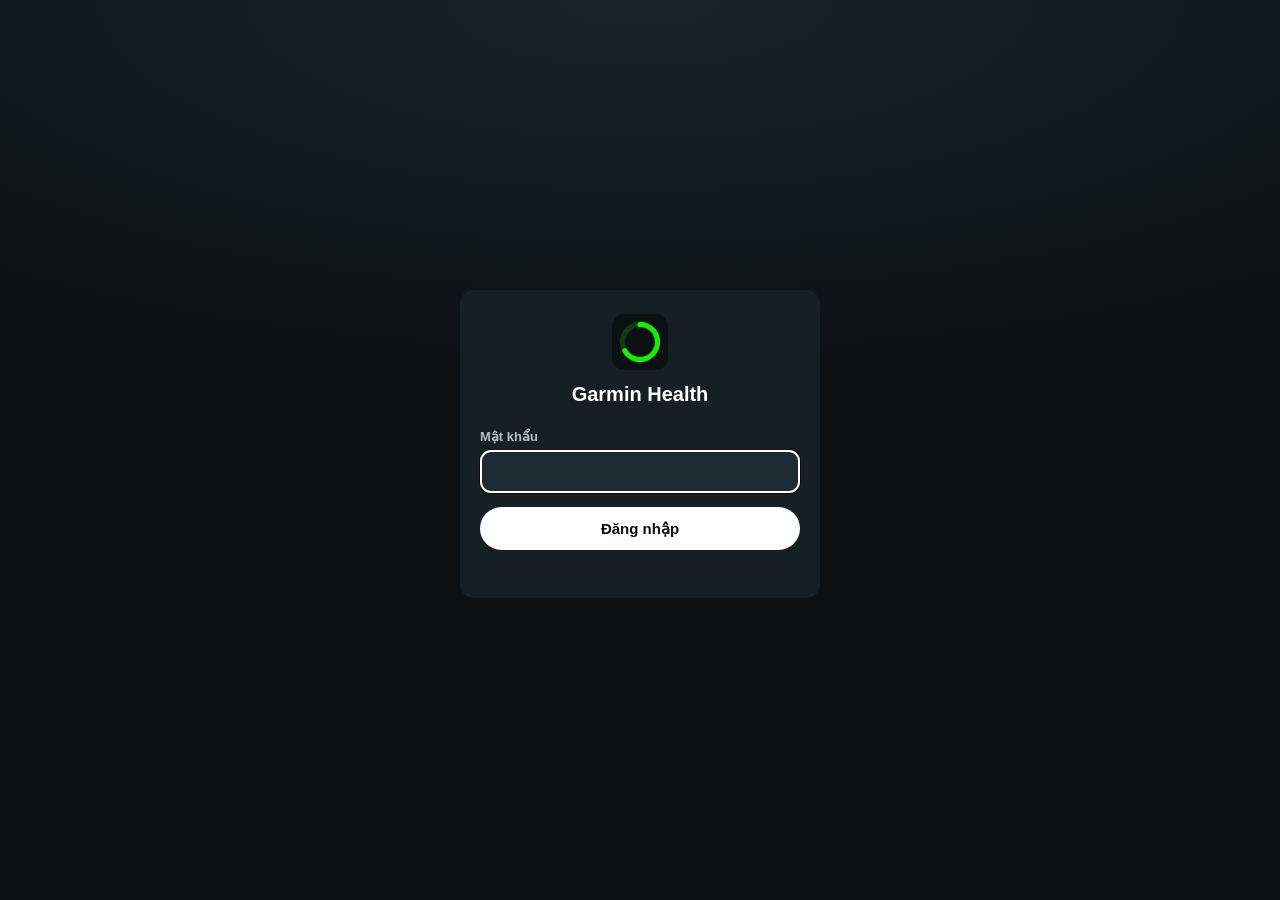
<file: web/login.html>
<!doctype html>
<html lang="vi">
<head>
  <meta charset="utf-8">
  <meta name="viewport" content="width=device-width, initial-scale=1, viewport-fit=cover">
  <meta name="theme-color" content="#0b1013">
  <title>Đăng nhập · Garmin Health</title>
  <link rel="icon" href="icon.svg" type="image/svg+xml">
  <link rel="manifest" href="manifest.webmanifest">
  <link rel="stylesheet" href="styles.css">
</head>
<body>
  <main class="app login">
    <form class="card" id="login">
      <img src="icon.svg" alt="" width="56" height="56">
      <h1>Garmin Health</h1>
      <div class="field">
        <label for="pw">Mật khẩu</label>
        <input id="pw" name="password" type="password" autocomplete="current-password" required autofocus>
      </div>
      <button class="btn" type="submit">Đăng nhập</button>
      <p class="note" id="msg" role="alert"></p>
    </form>
  </main>
  <noscript>Cần bật JavaScript.</noscript>
  <script src="login.js"></script>
</body>
</html>
</file>
<file: web/styles.css>
/* Garmin Health — giao diện tối kiểu WHOOP. Màu kiểm bằng validator dataviz (nền #1A2227). */
:root {
  color-scheme: dark;
  --bg: #0b1013;
  --bg-top: #18232a;
  --card: #161f24;
  --card-2: #1e2a31;
  --line: #2a363e;
  --text: #ffffff;
  --text-2: #b4bec5;
  --text-3: #7d8a93;
  --green: #16ec06;
  --yellow: #ffde00;
  --red: #ff0026;
  --strain: #0a84d6;
  --strain-hi: #3aa7f0;
  --sleep: #a5b4fc;
  --st-awake: #e2e8f0;
  --st-rem: #a5b4fc;
  --st-light: #7b84f4;
  --st-deep: #4f46e5;
  --good: #16ec06;
  --bad: #ff4d61;
  --radius: 14px;
  --gap: 12px;
  --font: -apple-system, BlinkMacSystemFont, "SF Pro Display", "Segoe UI", Roboto, "Helvetica Neue", Arial, sans-serif;
}
* { box-sizing: border-box; }
html, body { margin: 0; padding: 0; }
body {
  background: var(--bg) radial-gradient(120% 60% at 50% 0%, var(--bg-top) 0%, var(--bg) 70%) no-repeat;
  background-attachment: fixed;
  color: var(--text);
  font-family: var(--font);
  font-size: 15px;
  line-height: 1.4;
  -webkit-font-smoothing: antialiased;
  min-height: 100vh;
  overflow-x: hidden;
}
button { font: inherit; color: inherit; background: none; border: 0; cursor: pointer; padding: 0; }
button:focus-visible, a:focus-visible, [tabindex]:focus-visible { outline: 2px solid var(--strain-hi); outline-offset: 2px; border-radius: 8px; }
a { color: var(--strain-hi); }
.muted { color: var(--text-3); }
.sec { color: var(--text-2); }
.num { font-variant-numeric: tabular-nums; }

/* ---------- khung ---------- */
.app { max-width: 1080px; margin: 0 auto; padding-left: max(16px, env(safe-area-inset-left, 0px)); padding-right: max(16px, env(safe-area-inset-right, 0px)); padding-bottom: 104px; }
.topbar {
  position: sticky; top: env(safe-area-inset-top, 0px); z-index: 20;
  display: grid; grid-template-columns: 44px 1fr 44px; align-items: center;
  padding: 10px 0 8px;
  /* nền mờ tràn hết chiều ngang dù nội dung bị giới hạn bề rộng */
  background: rgba(11, 16, 19, .82); box-shadow: 0 0 0 100vmax rgba(11, 16, 19, .82); clip-path: inset(0 -100vmax);
  backdrop-filter: blur(14px); -webkit-backdrop-filter: blur(14px);
}
.icon-btn { width: 40px; height: 40px; border-radius: 50%; display: grid; place-items: center; color: var(--text-2); }
.icon-btn:hover { background: var(--card-2); color: var(--text); }
.icon-btn svg { width: 22px; height: 22px; }
.icon-btn.spinning svg { animation: spin 1s linear infinite; }
@keyframes spin { to { transform: rotate(360deg); } }
.datebar { display: flex; align-items: center; justify-content: center; gap: 4px; }
.datebar .label { min-width: 132px; text-align: center; font-weight: 700; letter-spacing: .08em; text-transform: uppercase; font-size: 14px; position: relative; }
.datebar .label small { display: block; font-weight: 500; letter-spacing: .02em; text-transform: none; color: var(--text-3); font-size: 12px; }
.datebar .icon-btn[disabled] { opacity: .25; pointer-events: none; }

.tabs { display: flex; gap: 4px; background: var(--card); border-radius: 999px; padding: 4px; margin: 4px 0 18px; overflow-x: auto; scrollbar-width: none; }
.tabs::-webkit-scrollbar { display: none; }
.tabs button { flex: 1 0 auto; padding: 8px 14px; border-radius: 999px; font-size: 13px; font-weight: 700; letter-spacing: .06em; text-transform: uppercase; color: var(--text-3); white-space: nowrap; }
.tabs button[aria-selected=true] { background: var(--card-2); color: var(--text); }

.bottomnav {
  position: fixed; left: 50%; bottom: 0; transform: translateX(-50%); z-index: 30;
  width: 100%; max-width: 560px; display: grid; grid-template-columns: repeat(4, 1fr);
  padding: 8px 8px calc(8px + env(safe-area-inset-bottom));
  background: rgba(11, 16, 19, .86); backdrop-filter: blur(14px); -webkit-backdrop-filter: blur(14px);
  border-top: 1px solid var(--line);
}
@media (min-width: 600px) { .bottomnav { bottom: 14px; border: 1px solid var(--line); border-radius: 20px; width: calc(100% - 32px); } }
.bottomnav button { display: flex; flex-direction: column; align-items: center; gap: 3px; padding: 6px 0; color: var(--text-3); font-size: 11px; font-weight: 600; letter-spacing: .03em; border-radius: 12px; }
.bottomnav button svg { width: 24px; height: 24px; }
.bottomnav button[aria-current=page] { color: var(--text); }

/* ---------- thẻ ---------- */
.card { background: var(--card); border-radius: var(--radius); padding: 16px; margin-bottom: var(--gap); }
.card h2, .h2 { margin: 0 0 4px; font-size: 13px; font-weight: 700; letter-spacing: .09em; text-transform: uppercase; color: var(--text-2); }
.card .sub { margin: 0 0 12px; color: var(--text-3); font-size: 13px; }
.card-head { display: flex; justify-content: space-between; align-items: baseline; gap: 8px; }
.card-head .toggle { font-size: 12px; color: var(--text-3); border: 1px solid var(--line); border-radius: 999px; padding: 3px 10px; }
.card-head .toggle:hover { color: var(--text); }
.grid { display: grid; gap: var(--gap); }
@media (min-width: 900px) {
  .grid-2 { grid-template-columns: 1fr 1fr; align-items: start; }
  .grid-2 > .card { margin-bottom: 0; }
  .grid-2 { margin-bottom: var(--gap); }
}
.section-title { font-size: 13px; font-weight: 700; letter-spacing: .09em; text-transform: uppercase; color: var(--text-3); margin: 22px 2px 10px; }

/* ---------- vòng ---------- */
.ring-value { font-weight: 800; fill: var(--text); }
.ring-unit { font-weight: 700; fill: var(--text-2); }
.ring-sub { fill: var(--text-3); font-weight: 600; letter-spacing: .06em; }
.ring-anim { animation: ring-fill .6s ease-out; }   /* reduced-motion: tắt bởi luật chung cuối file */
@keyframes ring-fill { from { stroke-dashoffset: var(--ring-c); } }

.hero { display: grid; justify-items: center; text-align: center; padding: 6px 0 4px; }
.hero svg { width: 220px; max-width: 70vw; height: auto; overflow: visible; }
.hero .zone-label { margin-top: 10px; font-size: 13px; font-weight: 800; letter-spacing: .12em; text-transform: uppercase; display: inline-flex; gap: 6px; align-items: center; }
.hero .msg { margin: 6px auto 0; max-width: 420px; color: var(--text-2); }
.dot { width: 10px; height: 10px; border-radius: 50%; display: inline-block; flex: none; }

/* tổng quan kiểu WHOOP: hồi phục → mức tập hôm nay, rồi strain và giấc ngủ (view-overview.js) */
.ready h2 { margin-bottom: 12px; }
.ready-body { display: grid; grid-template-columns: auto minmax(0, 1fr); gap: 16px; align-items: center; }
.ready-ring { display: grid; justify-items: center; gap: 4px; border-radius: 16px; padding: 4px; }
.ready-ring svg { width: 120px; height: auto; overflow: visible; }
.ready-ring .name { font-size: 11px; font-weight: 700; letter-spacing: .1em; color: var(--text-2); text-transform: uppercase; }
.ready-text { max-width: 520px; }
.verdict { font-size: 24px; font-weight: 800; line-height: 1.15; text-wrap: balance; }
.ready .msg { margin: 6px 0 12px; color: var(--text-2); font-size: 14px; }
.levels { display: grid; grid-template-columns: repeat(3, 1fr); gap: 4px; }
.level { background: var(--card-2); border-radius: 8px; padding: 6px 2px; text-align: center; color: var(--text-3); }
.level b { display: block; font-size: 14px; }
.level small { display: block; font-size: 11px; }
.level.on { color: #0b1013; }
.why { margin-top: 14px; padding-top: 12px; border-top: 1px solid var(--line); }
.why:empty { display: none; }
.why p { margin: 0; font-size: 13px; }
.why-title { display: block; font-size: 12px; font-weight: 700; letter-spacing: .08em; text-transform: uppercase; color: var(--text-3); margin-bottom: 8px; }
.chips { display: flex; flex-wrap: wrap; gap: 6px; }
.chip { display: inline-flex; align-items: baseline; gap: 8px; background: var(--card-2); border-radius: 999px; padding: 5px 11px; font-size: 13px; color: var(--text-2); }
.chip b { font-variant-numeric: tabular-nums; }
.chip.good b { color: var(--good); }
.chip.bad b { color: var(--bad); }
@media (min-width: 900px) {
  .ready { display: grid; grid-template-columns: minmax(0, 1.25fr) minmax(0, 1fr); column-gap: 28px; }
  .ready h2 { grid-column: 1 / -1; }
  .ready-ring svg { width: 150px; }
  .why { margin-top: 0; padding-top: 0; border-top: 0; padding-left: 24px; border-left: 1px solid var(--line); align-self: center; }
}
.pillar-head { display: grid; grid-template-columns: 60px minmax(0, 1fr) 18px; gap: 12px; align-items: center; width: 100%; text-align: left; border-radius: 12px; }
.pillar-head > svg:first-child { width: 60px; height: auto; overflow: visible; }
.pillar-head .h2 { display: block; margin: 0 0 2px; }
.pillar-head .line { display: block; font-weight: 700; }
.pillar-head .line > span { white-space: nowrap; }
.chev { width: 18px; height: 18px; color: var(--text-3); }
.pillar .progress { margin-top: 14px; }
.pillar .next { margin: 12px 0 0; font-size: 14px; }
.pillar .next:empty { display: none; }
.bed { display: flex; align-items: baseline; gap: 8px; flex-wrap: wrap; margin-top: 12px; }
.bed b { font-size: 28px; font-weight: 800; font-variant-numeric: tabular-nums; }
.bed small { color: var(--text-3); font-size: 12px; }
.pillar .bed + .next { margin-top: 2px; color: var(--text-2); }
.health-strip { display: grid; grid-template-columns: 12px minmax(0, 1fr) 18px; gap: 12px; align-items: center; width: 100%; text-align: left; padding: 14px 16px; }
.health-strip .dot { background: var(--green); }
.health-strip.warn .dot { background: var(--yellow); }
.health-strip.none .dot { background: var(--text-3); }
.health-strip .txt { font-weight: 600; font-size: 14px; }
.health-strip .alert { display: block; font-weight: 400; color: var(--text-2); font-size: 13px; margin-top: 4px; }
/* giải thích theo quy tắc (explain.py) */
.card[hidden] { display: none; }
.explain p { margin: 0 0 6px; color: var(--text-2); font-size: 14px; }
.advice { list-style: none; margin: 10px 0 0; padding: 0; display: grid; gap: 6px; }
.advice li { position: relative; padding-left: 20px; font-size: 14px; }
.advice li::before { content: '→'; position: absolute; left: 0; color: var(--green); font-weight: 700; }
.progress { position: relative; height: 10px; background: var(--card-2); border-radius: 999px; }
.progress .band { position: absolute; top: -3px; bottom: -3px; border-radius: 4px; background: rgba(58, 167, 240, .25); border: 1px solid rgba(58, 167, 240, .6); }
.progress .fill { position: absolute; left: 0; top: 0; bottom: 0; border-radius: 999px; background: var(--strain); }
.progress-scale { display: flex; justify-content: space-between; font-size: 11px; color: var(--text-3); margin-top: 6px; }

/* danh sách hoạt động */
.acts { display: grid; gap: 8px; }
.act { display: grid; grid-template-columns: 52px 1fr auto; align-items: center; gap: 12px; padding: 10px; background: var(--card-2); border-radius: 12px; text-align: left; width: 100%; }
.act .badge { width: 52px; height: 52px; border-radius: 10px; display: grid; place-items: center; font-weight: 800; font-size: 17px; color: #fff; }
.act .badge.strain { background: var(--strain); }
.act .badge.sleep { background: var(--st-deep); }
.act .badge.none { background: var(--line); color: var(--text-3); }
.act .title { font-weight: 700; }
.act .meta { color: var(--text-3); font-size: 13px; }
.act .right { text-align: right; font-size: 13px; color: var(--text-2); }

/* bảng chỉ số chính */
.stats { display: grid; }
.stat-row { display: grid; grid-template-columns: 1fr auto 92px; gap: 10px; align-items: center; padding: 11px 2px; border-bottom: 1px solid var(--line); }
.stat-row:last-child { border-bottom: 0; }
.stat-row .label { color: var(--text-2); font-size: 14px; }
.stat-row .value { font-weight: 700; font-size: 18px; text-align: right; }
.stat-row .value small { font-size: 12px; color: var(--text-3); font-weight: 600; margin-left: 2px; }
.stat-row .base { text-align: right; font-size: 12px; color: var(--text-3); line-height: 1.2; white-space: nowrap; }
.trend { display: inline-flex; align-items: center; gap: 2px; font-weight: 700; font-size: 12px; }
.trend.good { color: var(--good); }
.trend.bad { color: var(--bad); }
.trend.flat { color: var(--text-3); }

/* tile */
.tiles { display: grid; grid-template-columns: repeat(2, 1fr); gap: 10px; }
@media (min-width: 700px) { .tiles.t4 { grid-template-columns: repeat(4, 1fr); } }
.tile { background: var(--card-2); border-radius: 12px; padding: 12px; }
.tile .k { font-size: 12px; color: var(--text-3); font-weight: 600; letter-spacing: .03em; }
.tile .v { font-size: 24px; font-weight: 800; margin-top: 2px; }
.tile .v small { font-size: 13px; color: var(--text-3); font-weight: 700; margin-left: 2px; }
.tile .d { font-size: 12px; color: var(--text-3); margin-top: 2px; }

/* đóng góp recovery */
.contrib { display: grid; grid-template-columns: 1fr auto 64px; gap: 10px; align-items: center; padding: 10px 0; border-bottom: 1px solid var(--line); }
.contrib:last-child { border-bottom: 0; }
.contrib .pts { text-align: right; font-weight: 800; }
.contrib .pts.good { color: var(--good); }
.contrib .pts.bad { color: var(--bad); }
.contrib .what { font-weight: 600; }
.contrib .why { font-size: 12px; color: var(--text-3); }
.contrib .val { text-align: right; font-weight: 700; }

/* nhu cầu ngủ */
.need-row { display: flex; justify-content: space-between; padding: 7px 0; color: var(--text-2); }
.need-row.total { border-top: 1px solid var(--line); margin-top: 4px; padding-top: 10px; color: var(--text); font-weight: 800; }
.need-row b { color: var(--text); font-variant-numeric: tabular-nums; }

/* thanh xếp chồng */
.stack { display: flex; gap: 2px; height: 14px; border-radius: 4px; overflow: hidden; margin: 6px 0 12px; }
.stack > span { display: block; height: 100%; min-width: 2px; }
.legend { display: grid; grid-template-columns: repeat(2, 1fr); gap: 8px 16px; }
@media (min-width: 560px) { .legend.l4 { grid-template-columns: repeat(4, 1fr); } }
.legend .item { display: grid; grid-template-columns: 12px 1fr; column-gap: 8px; align-items: center; }
.legend .sw { width: 12px; height: 12px; border-radius: 3px; }
.legend .item .k { font-size: 13px; color: var(--text-2); }
.legend .item .v { grid-column: 2; font-weight: 700; font-variant-numeric: tabular-nums; }
.legend .item .v small { color: var(--text-3); font-weight: 600; margin-left: 4px; }

/* vùng tim */
.zones { display: grid; gap: 8px; }
.zone { display: grid; grid-template-columns: 70px 1fr 54px; gap: 10px; align-items: center; font-size: 13px; }
.zone .bar { height: 10px; background: var(--card-2); border-radius: 999px; overflow: hidden; }
.zone .bar span { display: block; height: 100%; border-radius: 999px; }
.zone .t { text-align: right; font-weight: 700; font-variant-numeric: tabular-nums; }
.zone .n { color: var(--text-2); }

/* planner */
.planner { display: grid; gap: 8px; }
.plan { display: grid; grid-template-columns: 1fr auto; padding: 12px; background: var(--card-2); border-radius: 12px; align-items: center; }
.plan .t { font-size: 22px; font-weight: 800; }
.plan .l { font-weight: 700; }
.plan .s { font-size: 12px; color: var(--text-3); }

/* health monitor */
.hm-head { display: flex; align-items: center; gap: 12px; }
.hm-head .big { font-size: 28px; font-weight: 800; }
.hm { display: grid; gap: 10px; }
.hm-card { background: var(--card); border-radius: var(--radius); padding: 14px 16px; }
.hm-card .top { display: flex; justify-content: space-between; align-items: center; }
.hm-card .name { font-weight: 700; color: var(--text-2); font-size: 13px; letter-spacing: .06em; text-transform: uppercase; }
.hm-card .state { font-size: 12px; font-weight: 700; display: inline-flex; align-items: center; gap: 4px; }
.hm-card .state.in { color: var(--good); }
.hm-card .state.out { color: var(--yellow); }
.hm-card .state.fav { color: var(--good); }
.hm-card .val { font-size: 30px; font-weight: 800; margin: 2px 0 6px; }
.hm-card .val small { font-size: 14px; color: var(--text-3); margin-left: 3px; }
.rangebar { position: relative; height: 26px; margin: 4px 0 2px; }
.rangebar .track { position: absolute; left: 0; right: 0; top: 11px; height: 4px; background: var(--card-2); border-radius: 999px; }
.rangebar .ok { position: absolute; top: 9px; height: 8px; background: rgba(22, 236, 6, .28); border-radius: 999px; }
.rangebar .pin { position: absolute; top: 5px; width: 16px; height: 16px; margin-left: -8px; border-radius: 50%; border: 3px solid var(--card); }
.rangebar-scale { display: flex; justify-content: space-between; font-size: 11px; color: var(--text-3); }

/* journal */
.q { display: grid; grid-template-columns: 1fr auto; gap: 10px; align-items: center; padding: 10px 0; border-bottom: 1px solid var(--line); }
.q:last-child { border-bottom: 0; }
.seg { display: inline-flex; background: var(--card-2); border-radius: 999px; padding: 3px; }
.seg button { padding: 6px 14px; border-radius: 999px; font-size: 13px; font-weight: 700; color: var(--text-3); }
.seg button[aria-pressed=true] { background: var(--text); color: #0b1013; }
.impact { display: grid; grid-template-columns: 1.4fr 1fr 56px; gap: 10px; align-items: center; padding: 10px 0; border-bottom: 1px solid var(--line); }
.impact:last-child { border-bottom: 0; }
.impact .lbl { font-weight: 600; }
.impact .lbl small { display: block; font-weight: 500; color: var(--text-3); font-size: 12px; }
.impact .bar { position: relative; height: 12px; }
.impact .bar .mid { position: absolute; left: 50%; top: -3px; bottom: -3px; width: 1px; background: var(--line); }
.impact .bar span { position: absolute; top: 0; bottom: 0; border-radius: 4px; }
.impact .v { text-align: right; font-weight: 800; font-variant-numeric: tabular-nums; }
.pill { display: inline-block; font-size: 11px; font-weight: 700; border-radius: 999px; padding: 1px 7px; margin-left: 6px; vertical-align: 1px; }
.pill.sig { background: rgba(255, 255, 255, .1); color: var(--text); }

/* bộ lọc khoảng ngày */
.range { display: inline-flex; background: var(--card); border-radius: 999px; padding: 4px; margin: 4px 0 14px; }
.range button { padding: 7px 14px; border-radius: 999px; font-size: 13px; font-weight: 700; color: var(--text-3); }
.range button[aria-pressed=true] { background: var(--card-2); color: var(--text); }

/* bảng */
table.data { width: 100%; border-collapse: collapse; font-size: 13px; font-variant-numeric: tabular-nums; }
table.data th { text-align: right; color: var(--text-3); font-weight: 600; padding: 6px 4px; border-bottom: 1px solid var(--line); }
table.data td { text-align: right; padding: 7px 4px; border-bottom: 1px solid var(--line); }
table.data th:first-child, table.data td:first-child { text-align: left; }
.table-scroll { overflow-x: auto; max-height: 340px; overflow-y: auto; }

/* biểu đồ */
.chart { position: relative; width: 100%; }
.chart svg { display: block; width: 100%; height: auto; overflow: visible; }
.chart .grid-line { stroke: var(--line); stroke-width: 1; }
.chart .axis-text { fill: var(--text-3); font-size: 11px; font-variant-numeric: tabular-nums; }
.chart .hit { fill: transparent; cursor: crosshair; }
.chart .bar-mark:hover, .chart .bar-mark.active { filter: brightness(1.25); }
.tooltip {
  position: fixed; z-index: 50; pointer-events: none; background: #0b1013; border: 1px solid var(--line);
  border-radius: 10px; padding: 8px 10px; font-size: 12px; min-width: 120px; box-shadow: 0 8px 24px rgba(0, 0, 0, .5);
  opacity: 0; transition: opacity .1s;
}
.tooltip.show { opacity: 1; }
.tooltip .tt-title { color: var(--text-3); margin-bottom: 4px; }
.tooltip .tt-row { display: grid; grid-template-columns: 14px 1fr auto; gap: 6px; align-items: center; }
.tooltip .tt-row b { font-size: 14px; color: var(--text); text-align: right; }
.tooltip .tt-row .key { width: 12px; height: 2px; border-radius: 1px; }
.tooltip .tt-row .lbl { color: var(--text-2); }

.sample-note { display: flex; justify-content: center; margin: 0 0 10px; }
.sample-note span { font-size: 12px; color: var(--text-2); border: 1px solid var(--line); border-radius: 999px; padding: 3px 12px; }
/* trạng thái, toast, sheet */
.toast { position: fixed; left: 50%; top: calc(64px + env(safe-area-inset-top, 0px)); transform: translateX(-50%); z-index: 60; background: var(--card-2); border: 1px solid var(--line); border-radius: 12px; padding: 10px 14px; font-size: 13px; max-width: calc(100% - 32px); box-shadow: 0 10px 30px rgba(0, 0, 0, .5); }
.toast[hidden] { display: none; }
.toast .bar { height: 3px; background: var(--line); border-radius: 2px; margin-top: 8px; overflow: hidden; }
.toast .bar span { display: block; height: 100%; background: var(--strain-hi); transition: width .3s; }
.empty { text-align: center; padding: 48px 16px; }
.empty h1 { font-size: 22px; margin: 0 0 8px; }
.empty code, .help code { background: var(--card-2); border-radius: 6px; padding: 2px 6px; font-size: 13px; }
.empty ol { text-align: left; display: inline-block; color: var(--text-2); }
.sheet-backdrop { position: fixed; inset: 0; background: rgba(0, 0, 0, .55); z-index: 70; display: grid; place-items: end center; }
.sheet-backdrop[hidden] { display: none; }
.sheet { width: 100%; max-width: 560px; background: var(--card); border-radius: 20px 20px 0 0; padding: 18px 16px calc(18px + env(safe-area-inset-bottom)); max-height: 88vh; overflow-y: auto; }
@media (min-width: 600px) { .sheet-backdrop { place-items: center; } .sheet { border-radius: 20px; } }
.sheet h2 { margin: 0 0 14px; font-size: 18px; }
.field { display: grid; gap: 4px; margin-bottom: 14px; }
.field label { font-size: 13px; color: var(--text-2); font-weight: 600; }
.field input, .field select { background: var(--card-2); border: 1px solid var(--line); color: var(--text); border-radius: 10px; padding: 10px 12px; font: inherit; }
.field .hint { font-size: 12px; color: var(--text-3); }
.btn { background: var(--text); color: #0b1013; font-weight: 800; border-radius: 999px; padding: 11px 18px; }
.btn.ghost { background: var(--card-2); color: var(--text); }
.row-btns { display: flex; gap: 8px; justify-content: flex-end; margin-top: 6px; }
.note { font-size: 12px; color: var(--text-3); margin-top: 8px; }
.info { display: flex; gap: 8px; align-items: flex-start; font-size: 13px; color: var(--text-2); }
.loading { opacity: .5; transition: opacity .2s; }
@media (prefers-reduced-motion: reduce) { * { transition: none !important; animation: none !important; } }
/* trang đăng nhập (login.html) */
.login { min-height: 100vh; min-height: 100dvh; display: grid; place-items: center; padding-bottom: 0; }
.login form { width: 100%; max-width: 360px; padding: 24px 20px; display: grid; justify-items: center; }
.login h1 { margin: 10px 0 20px; font-size: 20px; }
.login .field { width: 100%; }
.login .btn { width: 100%; }
.login .note { min-height: 1.4em; margin-bottom: 0; text-align: center; }
</file>
